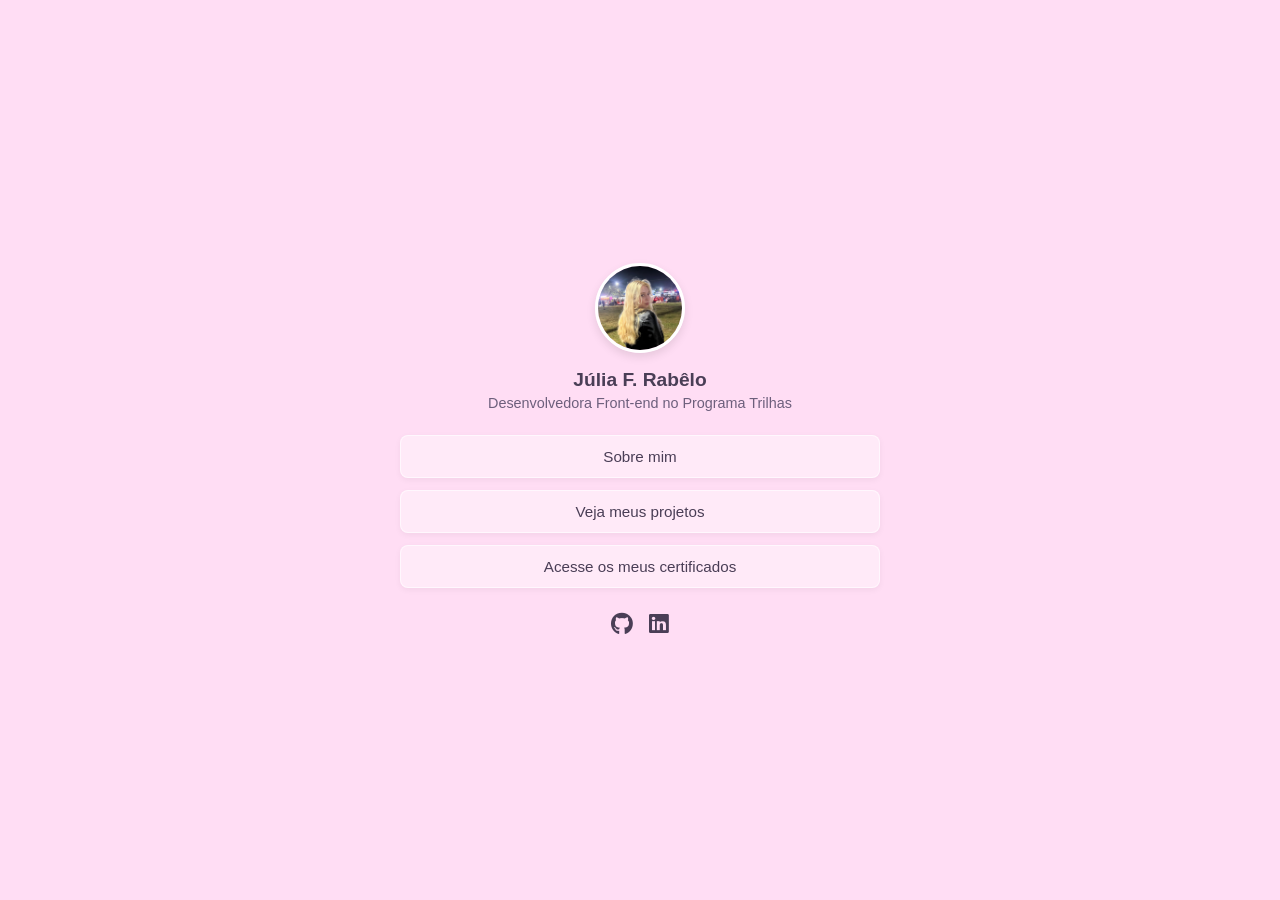
<file: index.html>
<!DOCTYPE html>
<html lang="pt-BR">
<head>
    <meta charset="UTF-8">
    <meta name="viewport" content="width=device-width, initial-scale=1.0">
    <title>Portfólio - Página Inicial</title>
    <link rel="stylesheet" href="style.css">
    <link rel="stylesheet" href="https://cdnjs.cloudflare.com/ajax/libs/font-awesome/6.0.0/css/all.min.css">
</head>
<body>
    <div class="card-container">
        <div class="profile-header">
            <img src="minha-foto.jpg" alt="Sua Foto" class="profile-img">
            <h1>Júlia F. Rabêlo</h1>
            <p class="subtitle">Desenvolvedora Front-end no Programa Trilhas</p>
        </div>
        <nav class="nav-links">
            <a href="sobre.html" class="btn">Sobre mim</a>
            <a href="projetos.html" class="btn">Veja meus projetos</a>
            <a href="https://drive.google.com/drive/folders/1RchNXrT01ffmOUHtRxIFVagWO50lKM3a" target="_blank" class="btn">Acesse os meus certificados</a>
        </nav>
        <div class="social-icons">
            <a href="https://github.com/juliarabbelo" target="_blank"><i class="fab fa-github"></i></a>
            <a href="https://linkedin.com" target="_blank"><i class="fab fa-linkedin"></i></a>
        </div>
    </div>
</body>
</html>
</file>
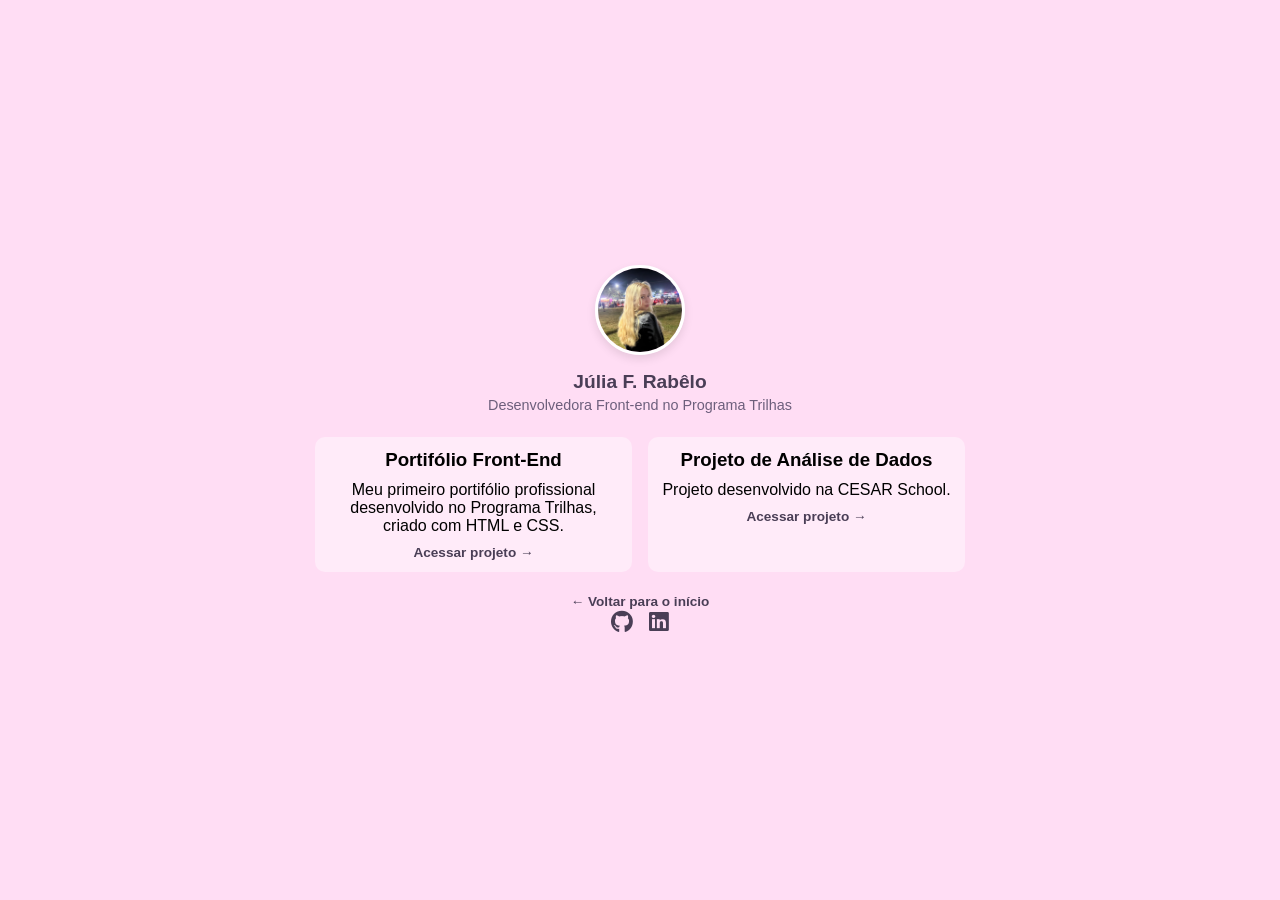
<file: projetos.html>
<!DOCTYPE html>
<html lang="pt-BR">
<head>
    <meta charset="UTF-8">
    <meta name="viewport" content="width=device-width, initial-scale=1.0">
    <title>Portfólio - Projetos</title>
    <link rel="stylesheet" href="style.css">
    <link rel="stylesheet" href="https://cdnjs.cloudflare.com/ajax/libs/font-awesome/6.0.0/css/all.min.css">
</head>
<body>
    <div class="card-container width-wide">
        <div class="profile-header">
            <img src="minha-foto.jpg" alt="Sua Foto" class="profile-img">
            <h1>Júlia F. Rabêlo</h1>
            <p class="subtitle">Desenvolvedora Front-end no Programa Trilhas</p>
        </div>
        <div class="projects-grid">
           <div class="project-card"> 
               <h3>Portifólio Front-End</h3>
               <p>Meu primeiro portifólio profissional desenvolvido no Programa Trilhas, criado com HTML e CSS.</p>
    <a href="https://juliarabbelo.github.io/Meu-primeiro-reposit-rio-/" target="_blank" class="btn-project">Acessar projeto →</a>
</div>

<div class="project-card">
    <h3>Projeto de Análise de Dados</h3>
    <p>Projeto desenvolvido na CESAR School.</p>
    <a href="https://github.com/juliarabbelo" target="_blank" class="btn-project">Acessar projeto →</a>
</div>
        </div>
        <div class="back-link">
            <a href="index.html" class="btn-back">← Voltar para o início</a>
        </div>
        <div class="social-icons">
            <a href="https://github.com/juliarabbelo" target="_blank"><i class="fab fa-github"></i></a>
            <a href="https://linkedin.com" target="_blank"><i class="fab fa-linkedin"></i></a>
        </div>
    </div>
</body>
</html>
</file>
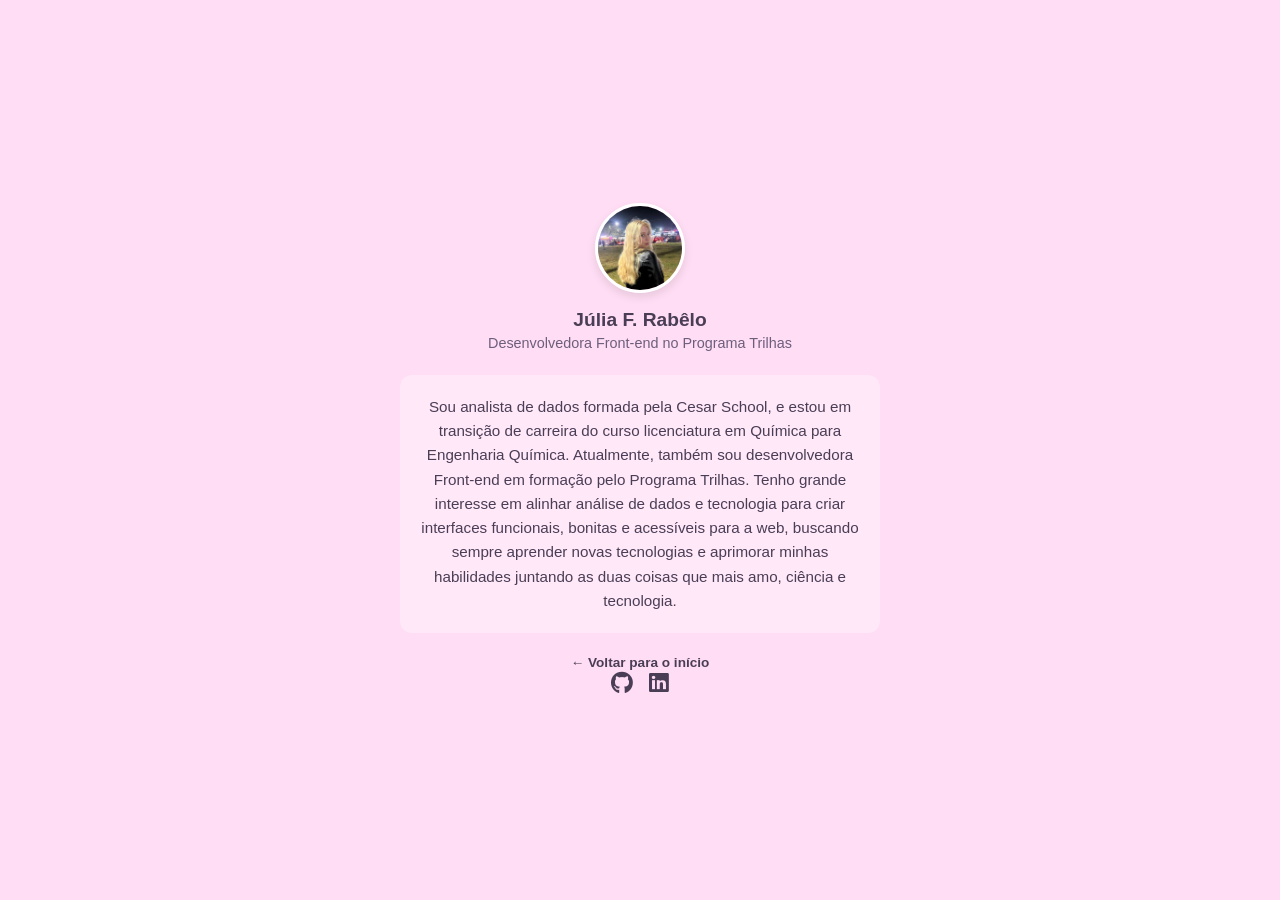
<file: sobre.html>
<!DOCTYPE html>
<html lang="pt-BR">
<head>
    <meta charset="UTF-8">
    <meta name="viewport" content="width=device-width, initial-scale=1.0">
    <title>Portfólio - Sobre Mim</title>
    <link rel="stylesheet" href="style.css">
    <link rel="stylesheet" href="https://cdnjs.cloudflare.com/ajax/libs/font-awesome/6.0.0/css/all.min.css">
</head>
<body>
    <div class="card-container">
        <div class="profile-header">
            <img src="minha-foto.jpg" alt="Sua Foto" class="profile-img">
            <h1>Júlia F. Rabêlo</h1>
            <p class="subtitle">Desenvolvedora Front-end no Programa Trilhas</p>
        </div>
        <div class="about-content">
            <p>
               Sou analista de dados formada pela Cesar School, e estou em transição de carreira do curso licenciatura em Química para Engenharia Química. Atualmente, também sou desenvolvedora Front-end em formação pelo Programa Trilhas. Tenho grande interesse em alinhar análise de dados e tecnologia para criar interfaces funcionais, bonitas e acessíveis para a web, buscando sempre aprender novas tecnologias e aprimorar minhas habilidades juntando as duas coisas que mais amo, ciência e tecnologia. 
            </p>
        </div>
        <div class="back-link">
            <a href="index.html" class="btn-back">← Voltar para o início</a>
        </div>
        <div class="social-icons">
            <a href="https://github.com/juliarabbelo" target="_blank"><i class="fab fa-github"></i></a>
            <a href="https://linkedin.com" target="_blank"><i class="fab fa-linkedin"></i></a>
        </div>
    </div>
</body>
</html>
</file>
<file: style.css>
* {
    margin: 0;
    padding: 0;
    box-sizing: border-box;
    font-family: 'Segoe UI', Tahoma, Geneva, Verdana, sans-serif;
}
body {
    min-height: 100vh;
    display: flex;
    justify-content: center;
    align-items: center;
    background-color: #ffddf4; 
    padding: 20px;
}
.card-container {
    width: 100%;
    max-width: 480px;
    display: flex;
    flex-direction: column;
    align-items: center;
    text-align: center;
}
.card-container.width-wide {
    max-width: 650px;
}
.profile-img {
    width: 90px;
    height: 90px;
    border-radius: 50%;
    object-fit: cover;
    margin-bottom: 12px;
    border: 3px solid #fff;
    box-shadow: 0 4px 10px rgba(0, 0, 0, 0.1);
}
.profile-header h1 {
    font-size: 1.2rem;
    color: #4a3e56;
    margin-bottom: 4px;
}
.subtitle {
    font-size: 0.9rem;
    color: #6d5f7c;
    margin-bottom: 24px;
}
.nav-links {
    width: 100%;
    display: flex;
    flex-direction: column;
    gap: 12px;
    margin-bottom: 24px;
}
.btn {
    width: 100%;
    padding: 12px 20px;
    background: rgba(255, 255, 255, 0.4);
    border: 1px solid rgba(255, 255, 255, 0.6);
    border-radius: 8px;
    color: #4a3e56;
    text-decoration: none;
    font-weight: 500;
    font-size: 0.95rem;
    transition: all 0.3s ease;
    box-shadow: 0 2px 6px rgba(0, 0, 0, 0.05);
}
.btn:hover {
    background: rgba(255, 255, 255, 0.7);
}
.about-content {
    background: rgba(255, 255, 255, 0.3);
    padding: 20px;
    border-radius: 12px;
    color: #4a3e56;
    font-size: 0.95rem;
    line-height: 1.6;
    margin-bottom: 20px;
}
.projects-grid {
    display: grid;
    grid-template-columns: repeat(auto-fit, minmax(200px, 1fr));
    gap: 16px;
    width: 100%;
    margin-bottom: 20px;
}
.project-card {
    background: rgba(255, 255, 255, 0.4);
    border-radius: 10px;
    padding: 12px;
    display: flex;
    flex-direction: column;
    align-items: center;
    gap: 10px;
}
.project-img-placeholder {
    width: 100%;
    height: 120px;
    background-color: rgba(255, 255, 255, 0.5);
    border-radius: 6px;
}
.btn-project, .btn-back {
    text-decoration: none;
    color: #4a3e56;
    font-size: 0.85rem;
    font-weight: 600;
}
.social-icons {
    display: flex;
    gap: 16px;
}
.social-icons a {
    color: #4a3e56;
    font-size: 1.4rem;
}
</file>
